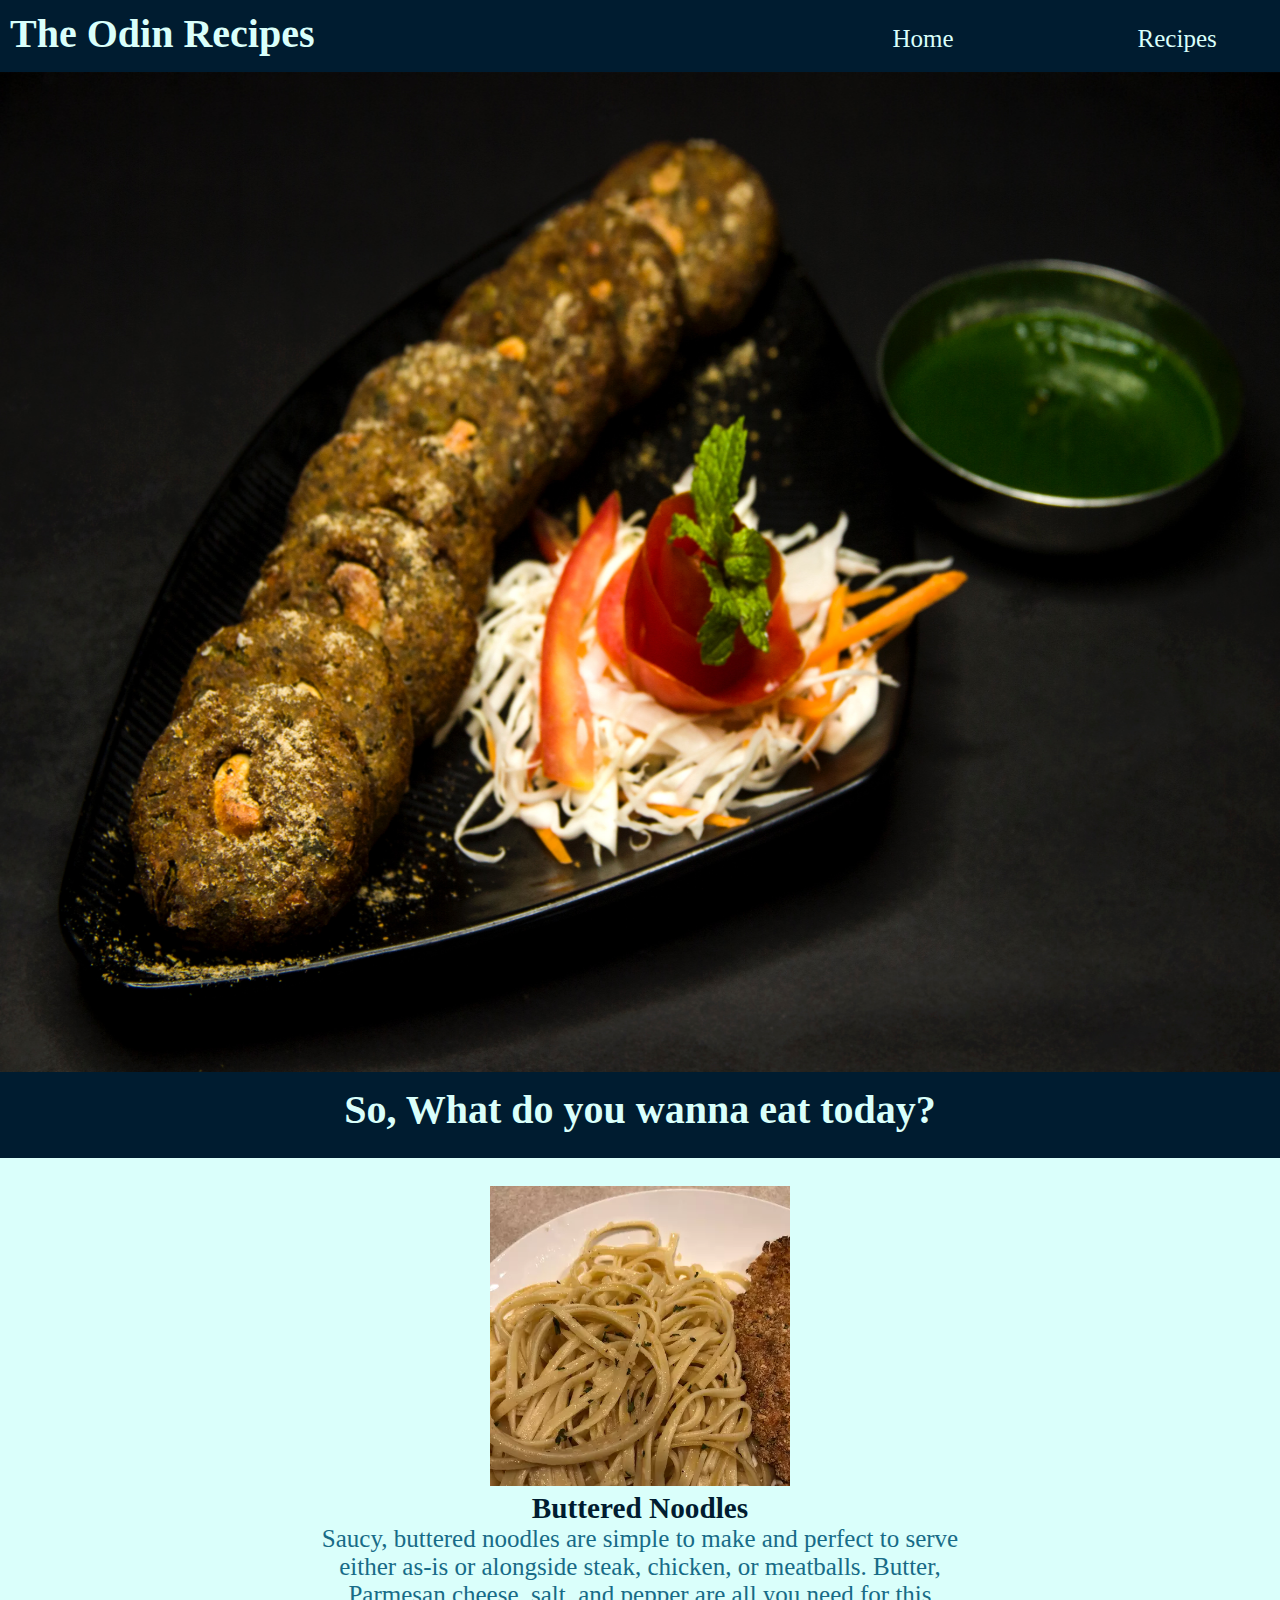
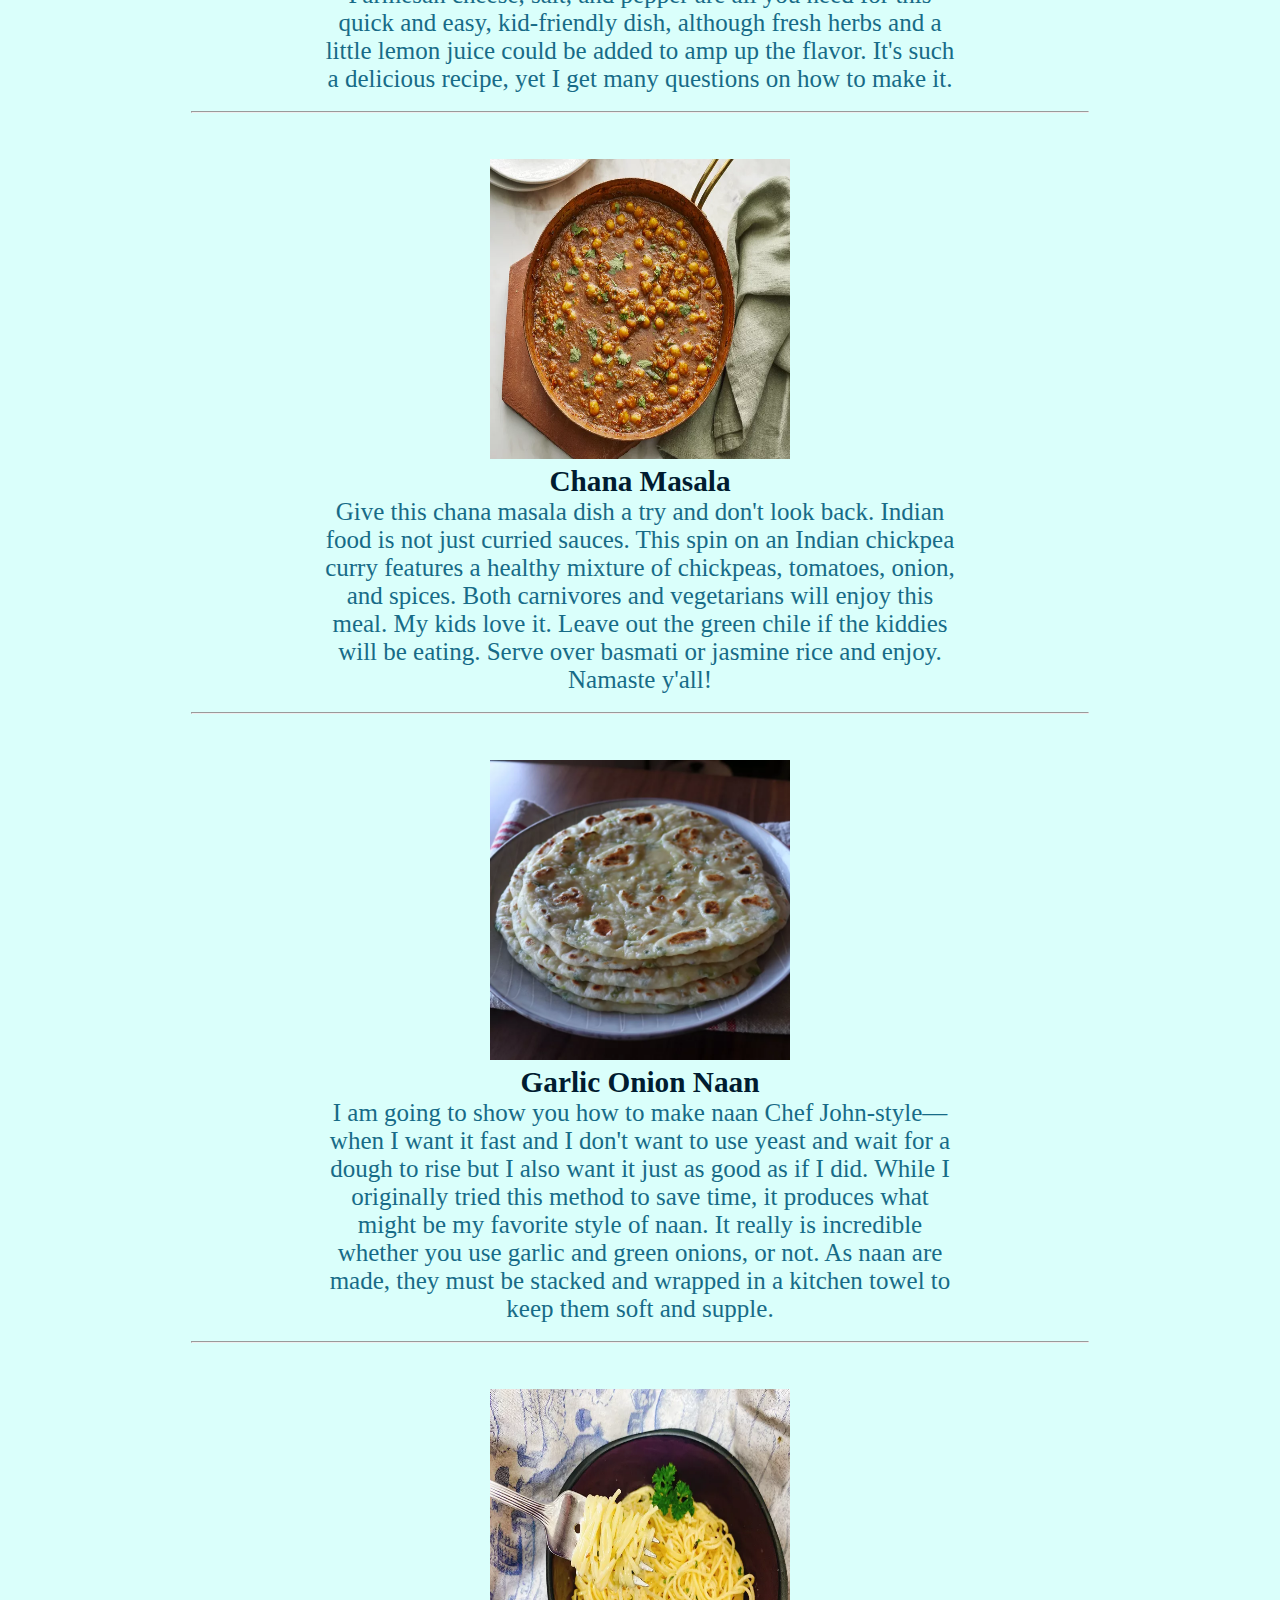
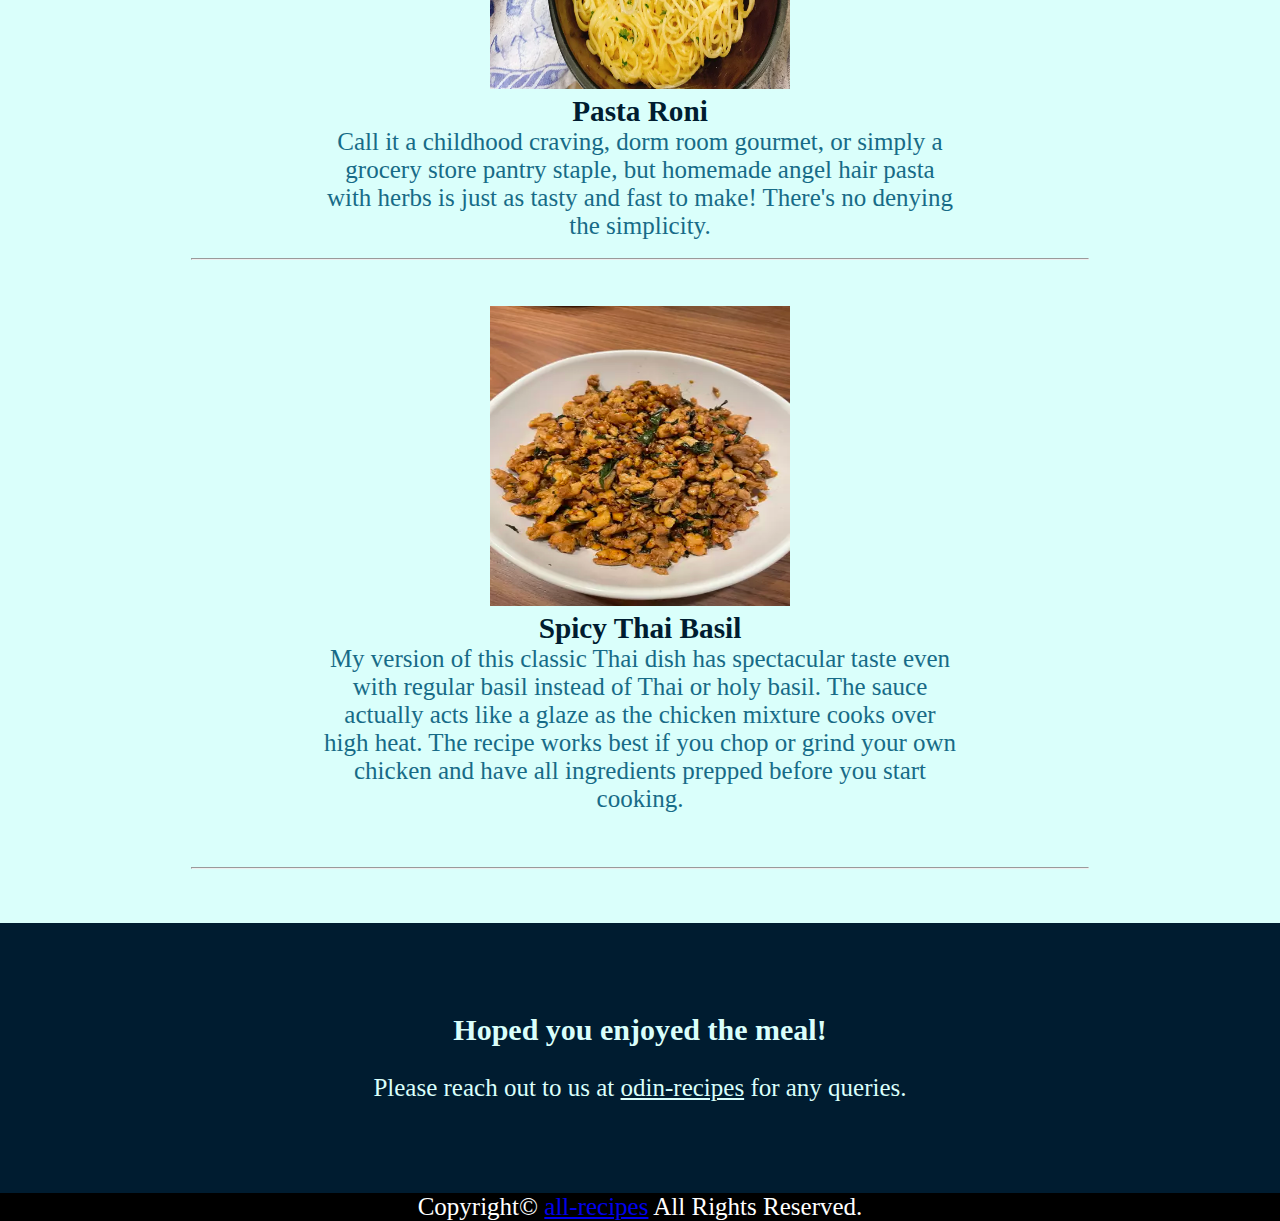
<file: index.html>
<!DOCTYPE html>
    <html lang="en">
    <head>
        <meta charset="UTF-8">
        <meta name="viewport" content="width=device-width, initial-scale=1.0">
        <link rel="stylesheet" href="style.css">
        <title>The Odin Recipes</title>
    </head>
    <body>
        <header>
            <nav>
                <h1>The Odin Recipes</h1>
                <a href="#home">Home</a>
                <a href="#recipes">Recipes</a>
                <a href="#contact">Contact</a>
            </nav>
        </header>
        <section id="home">
            <img src="images/cover.jpg" alt="food image">
        </section>
        <section id="recipes">
            <div class="title"><h2>So, What do you wanna eat today?</h2></div>
            <section class="list">
                <div>
                    <a href="recipes/buttered-noodles.html">
                        <div><img src="images/buttered-noodles.webp" alt=""></div>
                        <div>
                            <h3>Buttered Noodles</h3>
                            <p>
                                Saucy, buttered noodles are simple to make and perfect to serve either as-is or alongside steak, chicken, or meatballs. Butter, Parmesan cheese, salt, and pepper are all you need for this quick and easy, kid-friendly dish, although fresh herbs and a little lemon juice could be added to amp up the flavor. It's such a delicious recipe, yet I get many questions on how to make it.
                            </p>
                        </div> 
                    </a>
                </div>
                <br><hr><br>
                <div>
                    <a href="recipes/chana-masala.html">
                        <div><img src="images/chana-masala.webp" alt=""></div>
                        <div>
                            <h3>Chana Masala</h3>
                            <p>
                                Give this chana masala dish a try and don't look back. Indian food is not just curried sauces. This spin on an Indian chickpea curry features a healthy mixture of chickpeas, tomatoes, onion, and spices. Both carnivores and vegetarians will enjoy this meal. My kids love it. Leave out the green chile if the kiddies will be eating. Serve over basmati or jasmine rice and enjoy. Namaste y'all!
                            </p>
                        </div>
                    </a>
                </div>
                <br><hr><br>
                <div>
                    <a href="recipes/green-onion-naan.html">
                        <div><img src="images/green-onion-naan.webp" alt=""></div>
                        <div>
                            <h3>Garlic Onion Naan</h3>
                            <p>
                                I am going to show you how to make naan Chef John-style—when I want it fast and I don't want to use yeast and wait for a dough to rise but I also want it just as good as if I did. While I originally tried this method to save time, it produces what might be my favorite style of naan. It really is incredible whether you use garlic and green onions, or not. As naan are made, they must be stacked and wrapped in a kitchen towel to keep them soft and supple.
                            </p>
                        </div>
                    </a>
                </div>
                <br><hr><br>
                <div>
                    <a href="recipes/pasta-roni.html">
                        <div><img src="images/pasta-roni.webp" alt=""></div>
                        <div>
                            <h3>Pasta Roni</h3>
                            <p>
                                Call it a childhood craving, dorm room gourmet, or simply a grocery store pantry staple, but homemade angel hair pasta with herbs is just as tasty and fast to make! There's no denying the simplicity.
                            </p>
                        </div>
                    </a>
                </div>
                <br><hr><br>
                <div>
                    <a href="recipes/spicy-thai-basil.html">
                        <div><img src="images/spicy-thai-basil.webp" alt=""></div>
                        <div>
                            <h3>Spicy Thai Basil</h3>
                            <p>
                                My version of this classic Thai dish has spectacular taste even with regular basil instead of Thai or holy basil. The sauce actually acts like a glaze as the chicken mixture cooks over high heat. The recipe works best if you chop or grind your own chicken and have all ingredients prepped before you start cooking.
                            </p>
                        </div>
                    </a>
                </div>
                <br><br><br><hr><br><br><br>
            </section>
        </section>
        <section id="contact">
            <h3>Hoped you enjoyed the meal!</h3>
            <p>Please reach out to us at <a href="mailto:odin-recipes@odin.com">odin-recipes</a> for any queries.</p>
        </section>
        <footer>
            Copyright&#169 <a href="https://www.allrecipes.com/">all-recipes</a> All Rights Reserved.
        </footer>
    </body>
    </html>
</file>
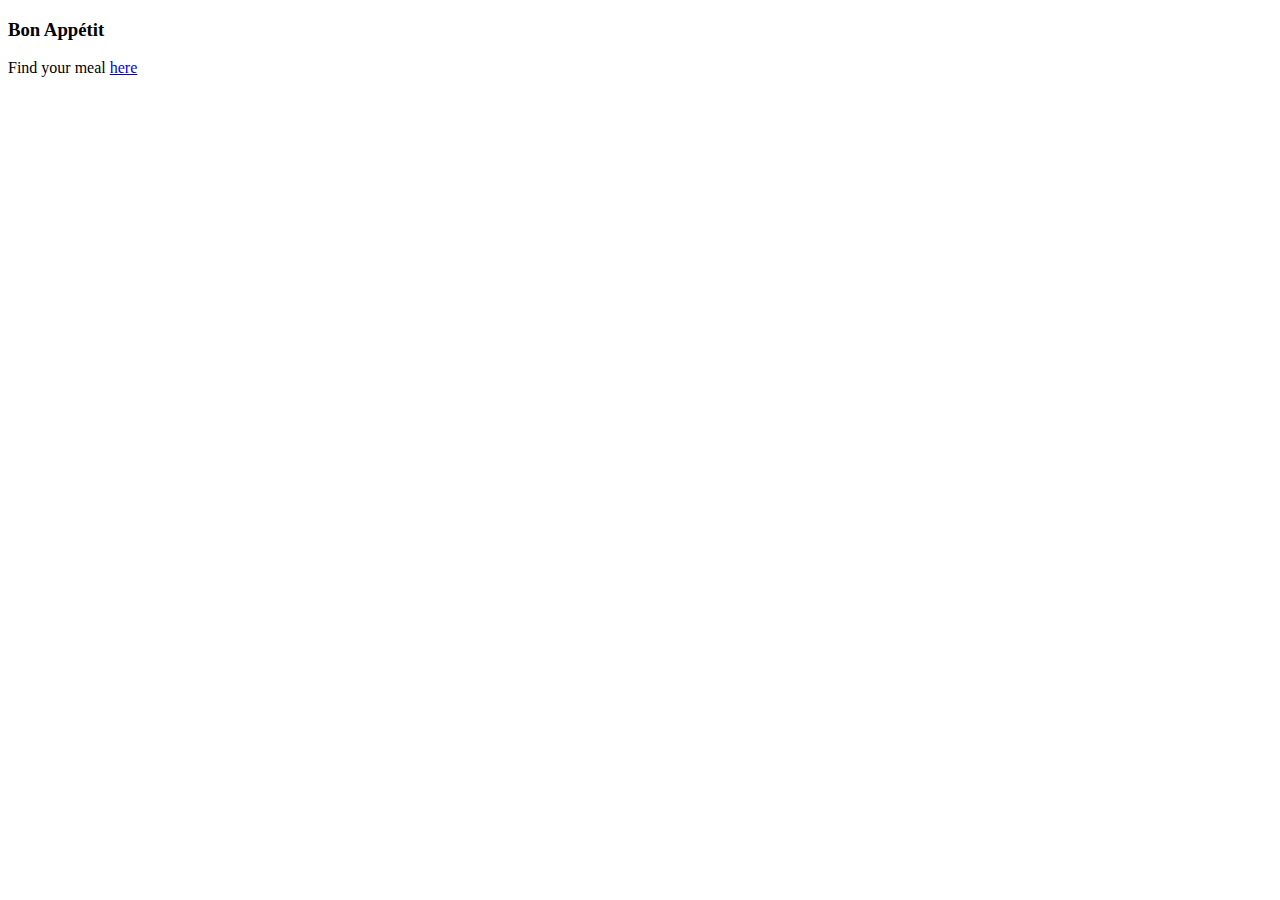
<file: recipes/buttered-noodles.html>
<!DOCTYPE html>
<html lang="en">
<head>
    <meta charset="UTF-8">
    <meta name="viewport" content="width=device-width, initial-scale=1.0">
    <title>Buttered Noodles</title>
</head>
<body>
    <h3>Bon Appétit</h3>
    <p>
        Find your meal <a href="https://www.allrecipes.com/recipe/244458/buttered-noodles/">here</a>
    </p>
</body>
</html>
</file>
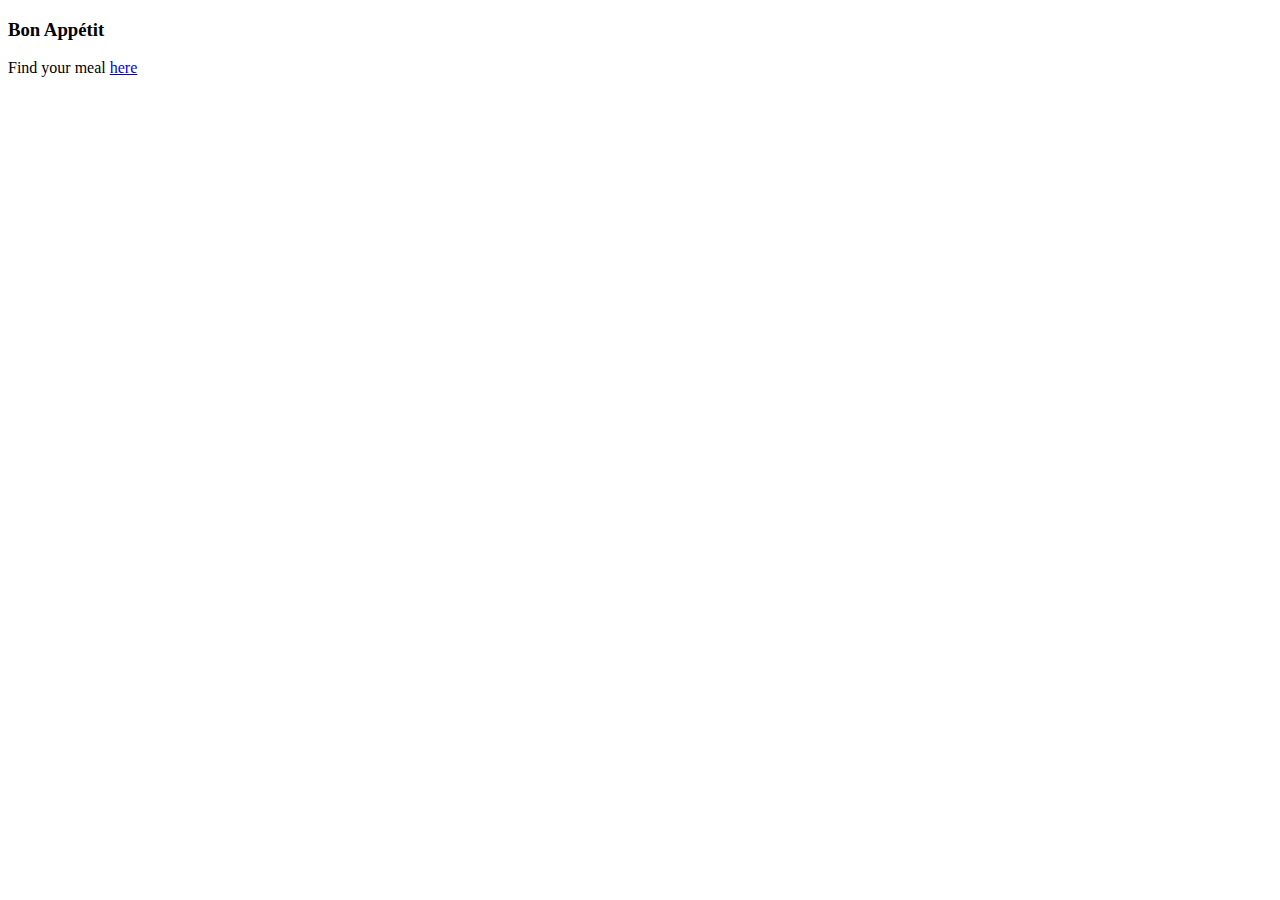
<file: recipes/chana-masala.html>
<!DOCTYPE html>
<html lang="en">
<head>
    <meta charset="UTF-8">
    <meta name="viewport" content="width=device-width, initial-scale=1.0">
    <title>Chana Masala</title>
</head>
<body>
    <h3>Bon Appétit</h3>
    <p>
        Find your meal <a href="https://www.allrecipes.com/recipe/236564/chana-masala-savory-indian-chick-peas/">here</a>
    </p>
</body>
</html>
</file>
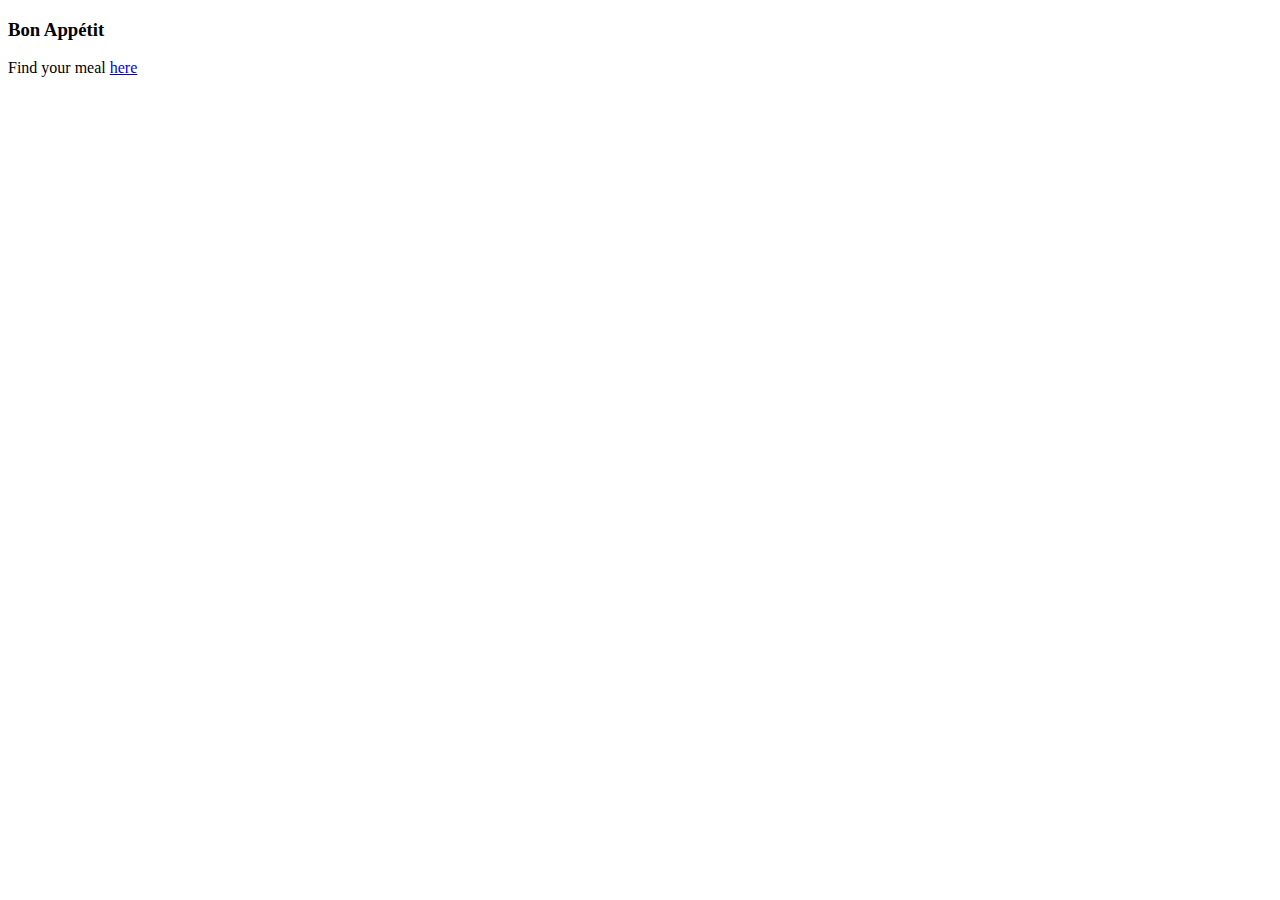
<file: recipes/green-onion-naan.html>
<!DOCTYPE html>
<html lang="en">
<head>
    <meta charset="UTF-8">
    <meta name="viewport" content="width=device-width, initial-scale=1.0">
    <title>Green Onion Naan</title>
</head>
<body>
    <h3>Bon Appétit</h3>
    <p>
        Find your meal <a href="https://www.allrecipes.com/recipe/8467738/green-onion-garlic-naan-bread/">here</a>
    </p>
</body>
</html>
</file>
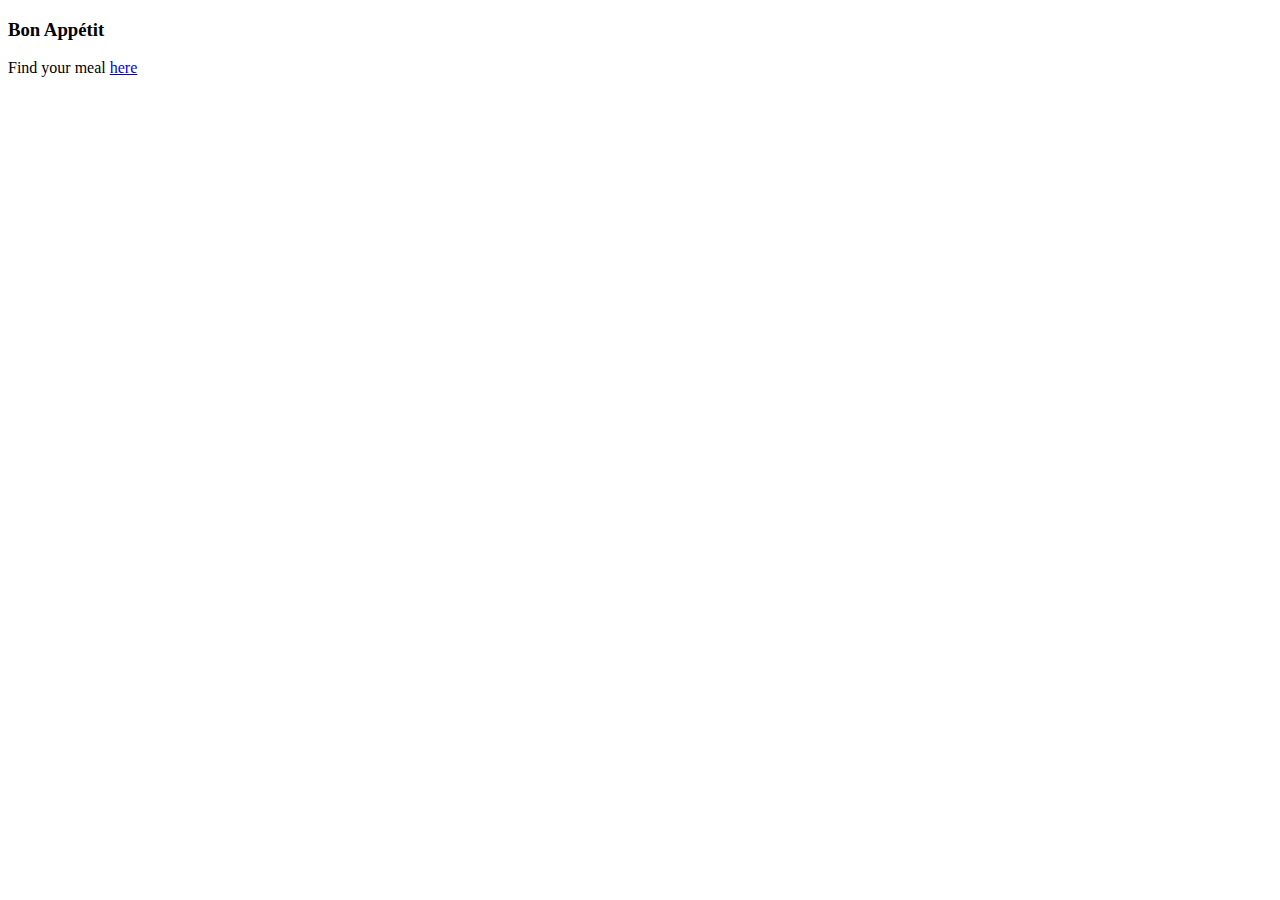
<file: recipes/pasta-roni.html>
<!DOCTYPE html>
<html lang="en">
<head>
    <meta charset="UTF-8">
    <meta name="viewport" content="width=device-width, initial-scale=1.0">
    <title>Pasta Roni</title>
</head>
<body>
    <h3>Bon Appétit</h3>
    <p>
        Find your meal <a href="https://www.allrecipes.com/recipe/8508776/homemade-pasta-roni/">here</a>
    </p>
</body>
</html>
</file>
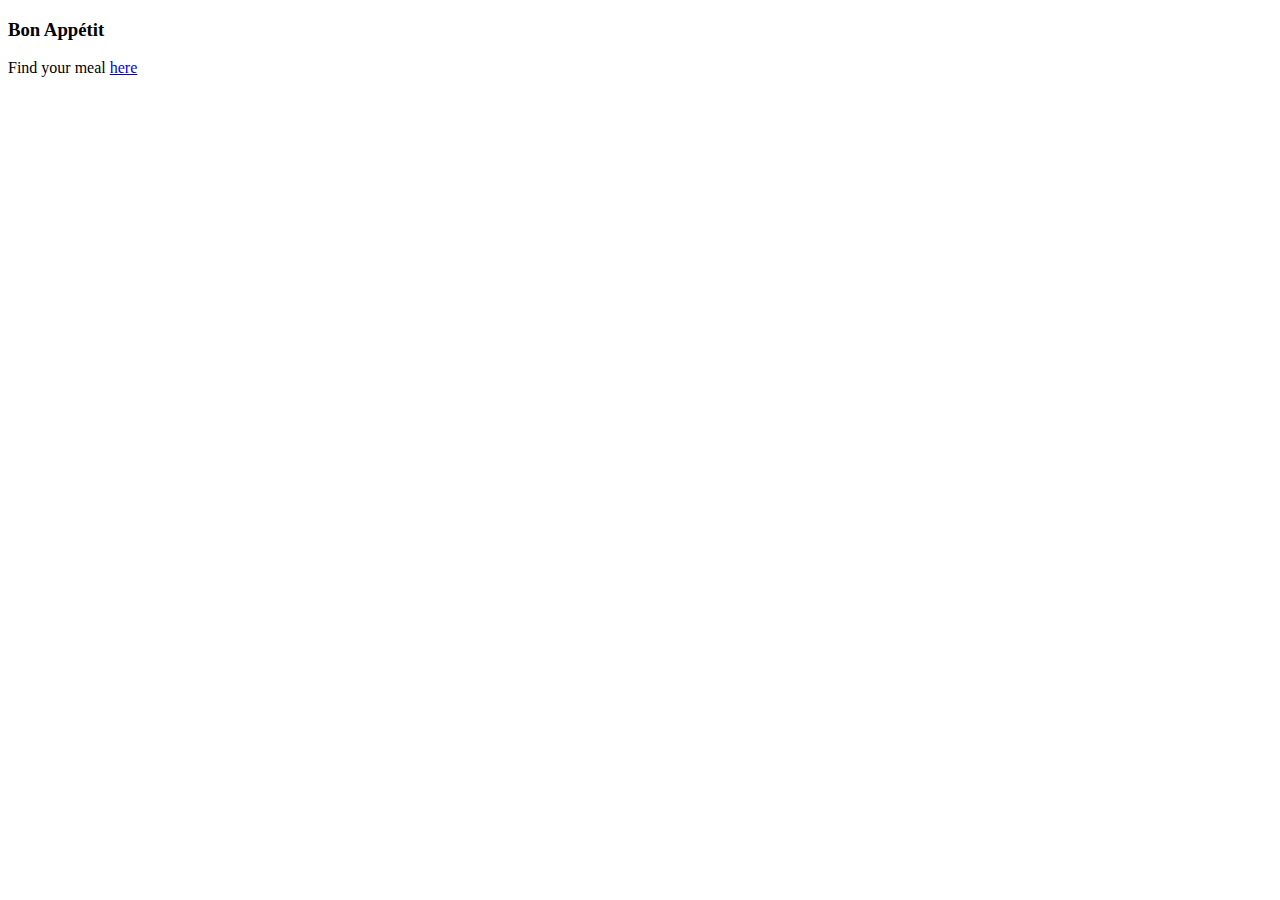
<file: recipes/spicy-thai-basil.html>
<!DOCTYPE html>
<html lang="en">
<head>
    <meta charset="UTF-8">
    <meta name="viewport" content="width=device-width, initial-scale=1.0">
    <title>Spicy Thai Basil</title>
</head>
<body>
    <h3>Bon Appétit</h3>
    <p>
        Find your meal <a href="https://www.allrecipes.com/recipe/257938/spicy-thai-basil-chicken-pad-krapow-gai/">here</a>
    </p>
</body>
</html>
</file>
<file: style.css>
*{
    margin: 0;
    padding: 0;
    
}
body {
    background-color: #001C30;
    /*  */
}

h1 {
    color: #DAFFFB;
    display: inline-block;
    padding-right: 30%;
    font-size: 40px;
    margin: 10px 10px;
}

.title{
    height: 8vh;
}

h2{
    color: #DAFFFB;
    display: block;
    /* padding-right: 30%; */
    font-size: 40px;
    margin: 10px;
    /* margin: 10px 10px; */
    text-align: center;
    /* vertical-align: middle; */
}

nav{
    /* display: inline; */
    height: 8vh;
}

nav a{
    color: #DAFFFB;
    font-size: 25px;
    margin-left: 180px;
    /* margin-right: 5px; */
    /* padding: 10px; */
    text-decoration: none;
}
.list a {
    font-size: 25px;   
    padding-left: 150px; 
    color: #DAFFFB;
    /* text-decoration: none; */
}

img {
    height: 1000px;
    width: 100%;
}

.list{
    background-color: #DAFFFB;
}

div>img{
    height: 300px;
    width: 300px;
    margin-left: auto;
    margin-right: auto;
}
h3{
    color: #001C30;
}
.list a {
    color: #176B87;
    text-align: center;
    text-decoration: none;
    width: 100%;
}

a p{
    width: 50%;
    margin-left: auto;
    margin-right: auto;
}

hr{
    width: 70%;
    margin: auto;
}

#contact{
    /* background-color: #001C30; */
    height: 20vh;
    
}

#contact>h3{
    color: #DAFFFB;
    font-size: 30px;
    margin: 10vh auto 3vh;
    text-decoration: none;
    text-align: center;
}

#contact p,#contact a{
    color: #DAFFFB;
    font-size: 25px;
    text-align: center;
}

footer{
    margin-bottom: 0;
    padding-bottom: 0;
    color: white;
    background-color: black;
    text-align: center;
    font-size: 25px;
}
</file>
